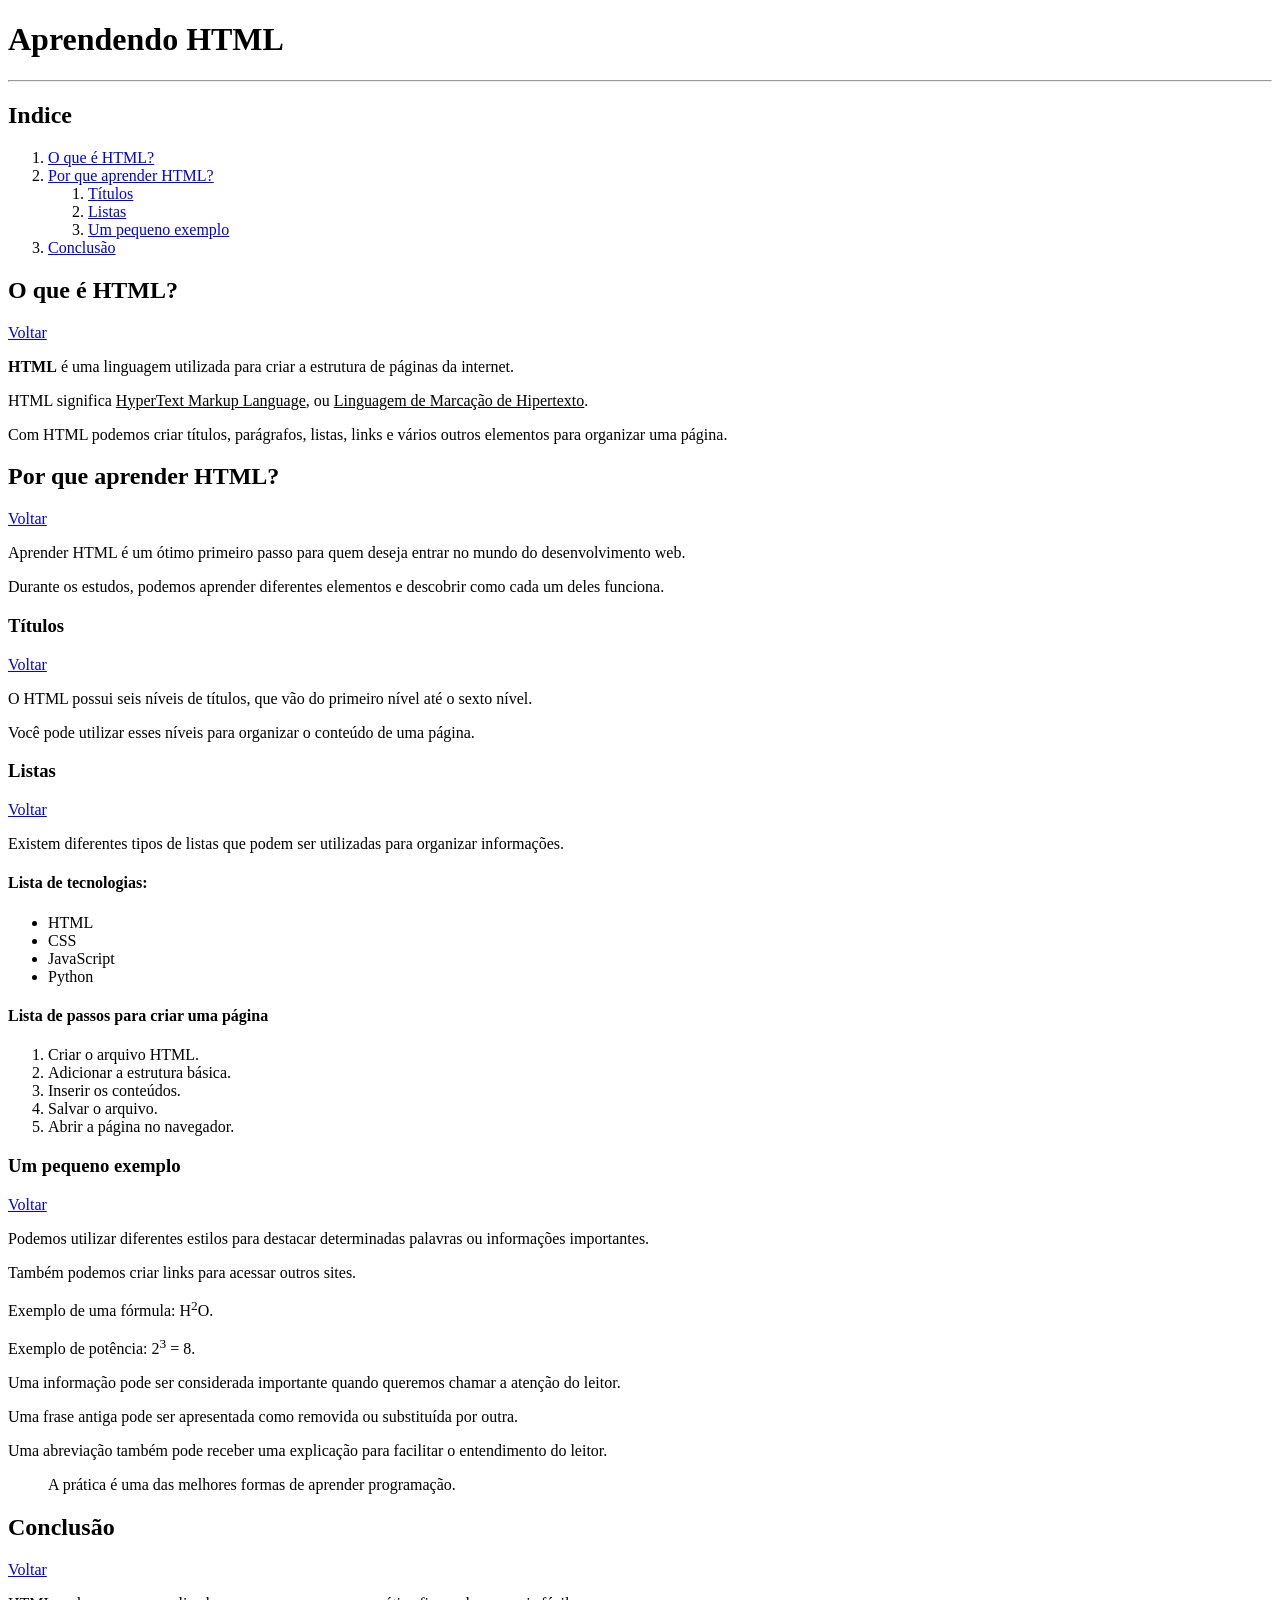
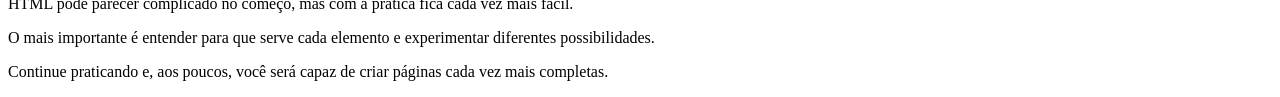
<file: Projeto 4 -  HTML1/index.html>
<!DOCTYPE html>
<html lang="pt-BR">

<head>
    <meta charset="UTF-8">
    <meta name="viewport" content="width=device-width, initial-scale=1.0">
    <title>Desafio HTML</title>
</head>

<body>
    <h1>Aprendendo HTML</h1>
    <hr />

    <h2 id="indice">Indice</h2>
    <ol>
        <li><a href="#O-que-e-HTML">O que é HTML?</a></li>
        <li><a href="#aprender">Por que aprender HTML?</a>
            <ol>
                <li><a href="#titulos">Títulos</a></li>
                <li><a href="#listas">Listas</a></li>
                <li><a href="#um-pequeno-exemplo">Um pequeno exemplo</a></li>
            </ol>
        </li>
        <li><a href="#conclusao">Conclusão</a></li>
    </ol>

    <h2 id="O-que-e-HTML">O que é HTML?</h2>
    <a href="#indice">Voltar</a>
    <p><strong>HTML</strong> é uma linguagem utilizada para criar a estrutura de páginas da internet.</p>
    <p>HTML significa <u>HyperText Markup Language</u>, ou <u>Linguagem de Marcação de Hipertexto</u>.</p>
    <p>Com HTML podemos criar títulos, parágrafos, listas, links e vários outros elementos para organizar uma página.
    </p>

    <h2 id="aprender">Por que aprender HTML?</h2>
    <a href="#indice">Voltar</a>
    <p>Aprender HTML é um ótimo primeiro passo para quem deseja entrar no mundo do desenvolvimento web.</p>
    <p>Durante os estudos, podemos aprender diferentes elementos e descobrir como cada um deles funciona.</p>

    <h3 id="titulos">Títulos</h3>
    <a href="#indice">Voltar</a>
    <p>O HTML possui seis níveis de títulos, que vão do primeiro nível até o sexto nível.</p>
    <p>Você pode utilizar esses níveis para organizar o conteúdo de uma página.</p>

    <h3 id="listas">Listas</h3>
    <a href="#indice">Voltar</a>
    <p>Existem diferentes tipos de listas que podem ser utilizadas para organizar informações.</p>
    <h4>Lista de tecnologias:</h4>
    <ul>
        <li>HTML</li>
        <li>CSS</li>
        <li>JavaScript</li>
        <li>Python</li>
    </ul>
    <h4>Lista de passos para criar uma página</h4>
    <ol>
        <li>Criar o arquivo HTML.</li>
        <li>Adicionar a estrutura básica.</li>
        <li>Inserir os conteúdos.</li>
        <li>Salvar o arquivo.</li>
        <li>Abrir a página no navegador.</li>
    </ol>

    <h3 id="um-pequeno-exemplo">Um pequeno exemplo</h3>
    <a href="#indice">Voltar</a>
    <p>Podemos utilizar diferentes estilos para destacar determinadas palavras ou informações importantes.</p>
    <p>Também podemos criar links para acessar outros sites.</p>
    <p>Exemplo de uma fórmula: H<sup>2</sup>O.</p>
    <p>Exemplo de potência: 2<sup>3</sup> = 8.</p>
    <p>Uma informação pode ser considerada importante quando queremos chamar a atenção do leitor.</p>
    <p>Uma frase antiga pode ser apresentada como removida ou substituída por outra.</p>
    <p>Uma abreviação também pode receber uma explicação para facilitar o entendimento do leitor.</p>
  
    <blockquote>A prática é uma das melhores formas de aprender programação.</blockquote>
    

    <h2 id="conclusao">Conclusão</h2>
    <a href="#indice">Voltar</a>
    <p>HTML pode parecer complicado no começo, mas com a prática fica cada vez mais fácil.</p>
    <p>O mais importante é entender para que serve cada elemento e experimentar diferentes possibilidades.</p>
    <p>Continue praticando e, aos poucos, você será capaz de criar páginas cada vez mais completas.</p>

</body>

</html>
</file>
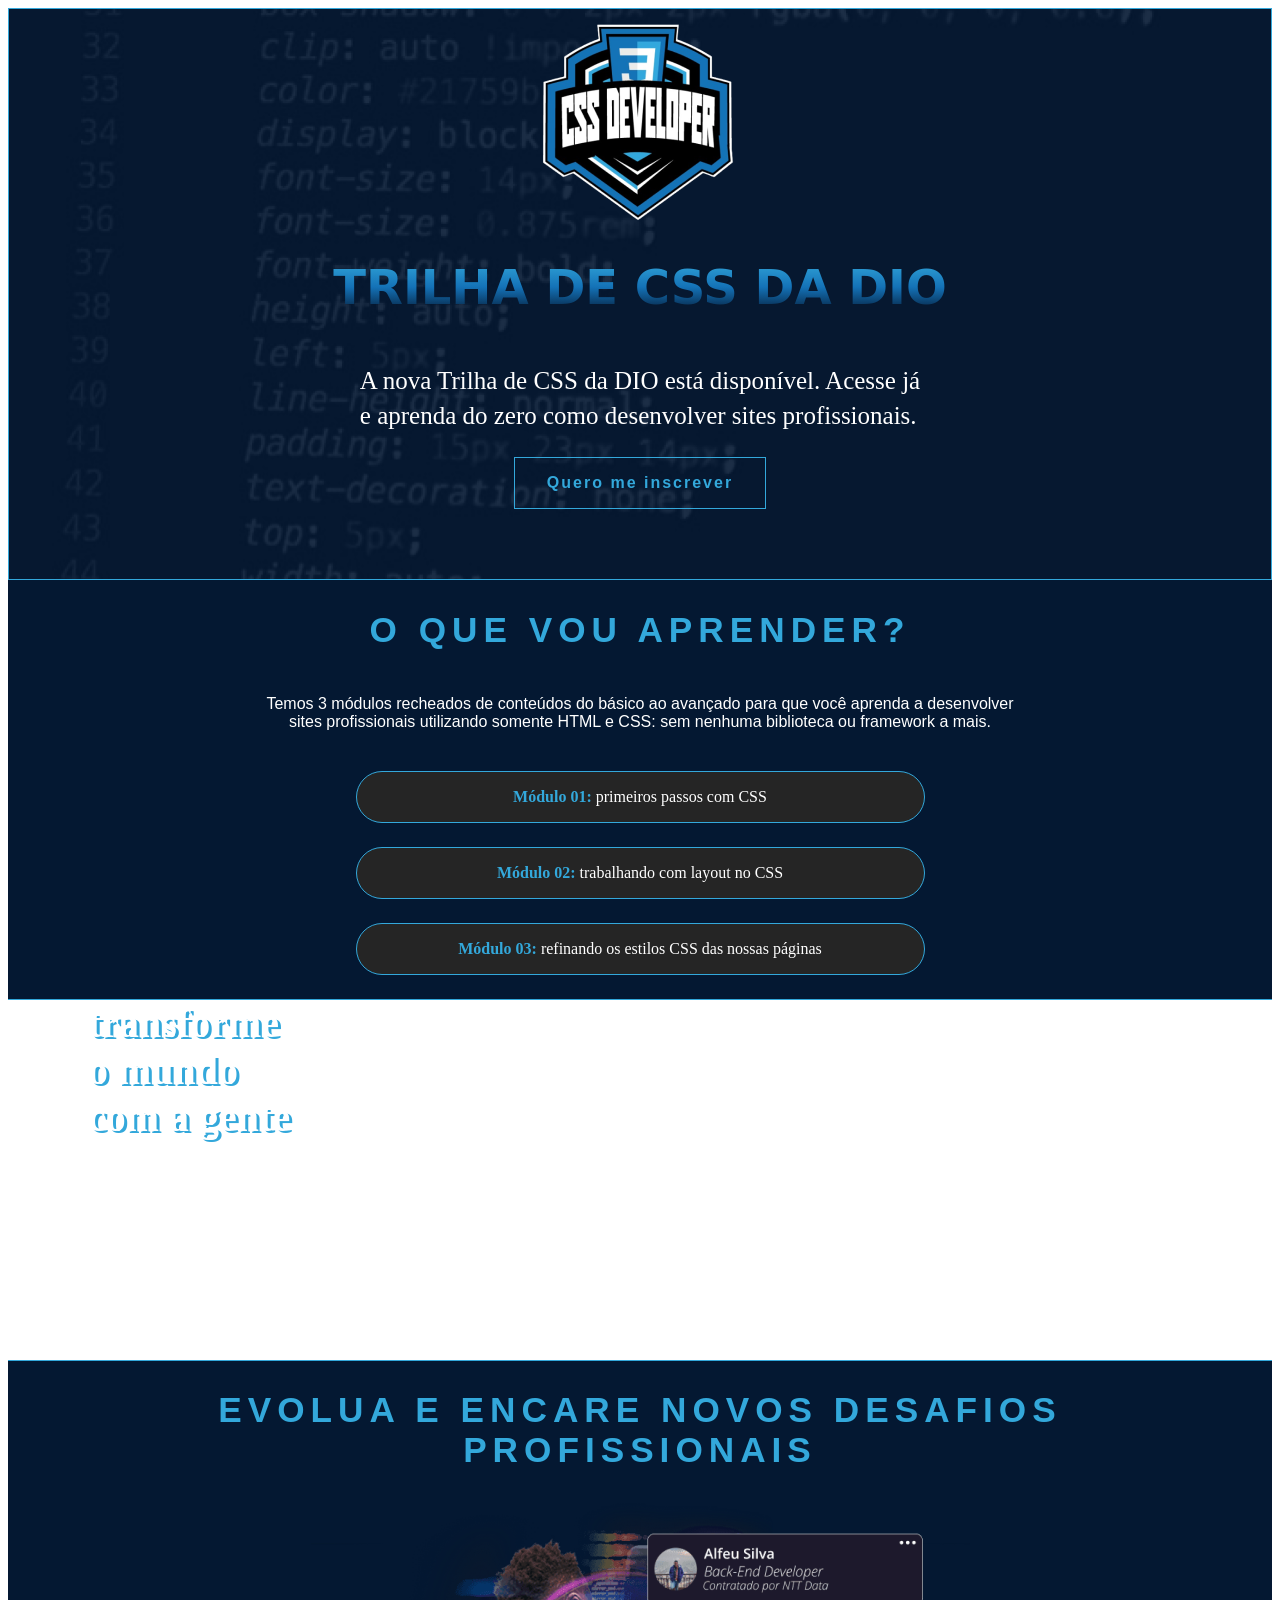
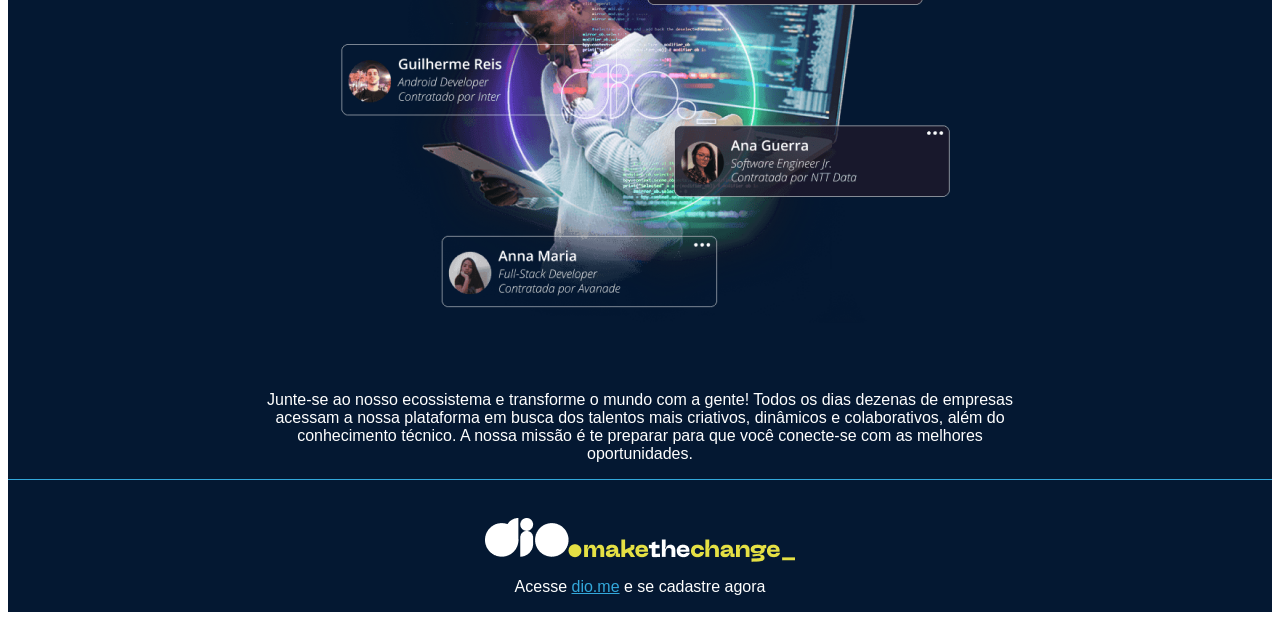
<file: Projeto 7 - CSS/index.html>
<!DOCTYPE html>
<html lang="en">

<head>
    <meta charset="UTF-8">
    <meta name="viewport" content="width=device-width, initial-scale=1.0">
    <title>Trilha de CSS - DIO</title>

    <link rel="stylesheet" href="assets/style.css">
    <link
    href="https://fonts.googleapis.com/css2?family=Montserrat:wght@400;700;800;900&display=swap"
    rel="stylesheet"
>
</head>

<body>
    <header class="banner">
        <div class="banner-content">
            <div class="logo">
                <img src="assets/images/logo.png" title="Logotipo Trilha de CSS DIO" alt="Logotipo Trilha de CSS DIO">
            </div>
            <h1>Trilha de CSS da DIO</h1>
            <p>A nova Trilha de CSS da DIO está disponível. Acesse já <br> e aprenda do zero como desenvolver sites
                profissionais.</p>
            <button>Quero me inscrever</button>
        </div>
    </header>
    <main>
        <section id="course-content">
            <h2>O que vou aprender?</h2>
            <p>Temos 3 módulos recheados de conteúdos do básico ao avançado para que você aprenda a desenvolver <br> sites
                profissionais utilizando somente HTML e CSS: sem nenhuma biblioteca ou framework a mais.
            </p>
            <div class="module-list">
                <div class="module">
                    <span>Módulo 01:</span> primeiros passos com CSS
                </div>
                <div class="module">
                    <span>Módulo 02:</span> trabalhando com layout no CSS
                </div>
                <div class="module">
                    <span>Módulo 03:</span> refinando os estilos CSS das nossas páginas
                </div>
            </div>
        </section>
        <section id="transform-world">
            <p>TRANSFORME <br> O MUNDO <br> COM A GENTE</p>
        </section>
        <section id="professional-challenges">
            <h2>Evolua e encare novos desafios<br>
             profissionais</h2>
            <img src="assets/images/professional-challenges.png" title="Homem lendo depoimentos em um tablet"
                alt="Homem lendo depoimentos em um tablet">
            <p>Junte-se ao nosso ecossistema e transforme o mundo com a gente! Todos os dias dezenas de empresas<br>
                acessam a nossa plataforma em busca dos talentos mais criativos, dinâmicos e colaborativos,
                além do <br> conhecimento técnico.
                A nossa missão é te preparar para que você conecte-se com as melhores <br> oportunidades.
            </p>
        </section>
    </main>
    <footer>
        <img src="assets/images/dio-logo.png" title="Logotipo DIO com o texto make the change"
            alt="Logotipo DIO com o texto make the change">
        <p>Acesse <a href="https://dio.me">dio.me</a> e se cadastre agora</p>
    </footer>
</body>

</html>
</file>
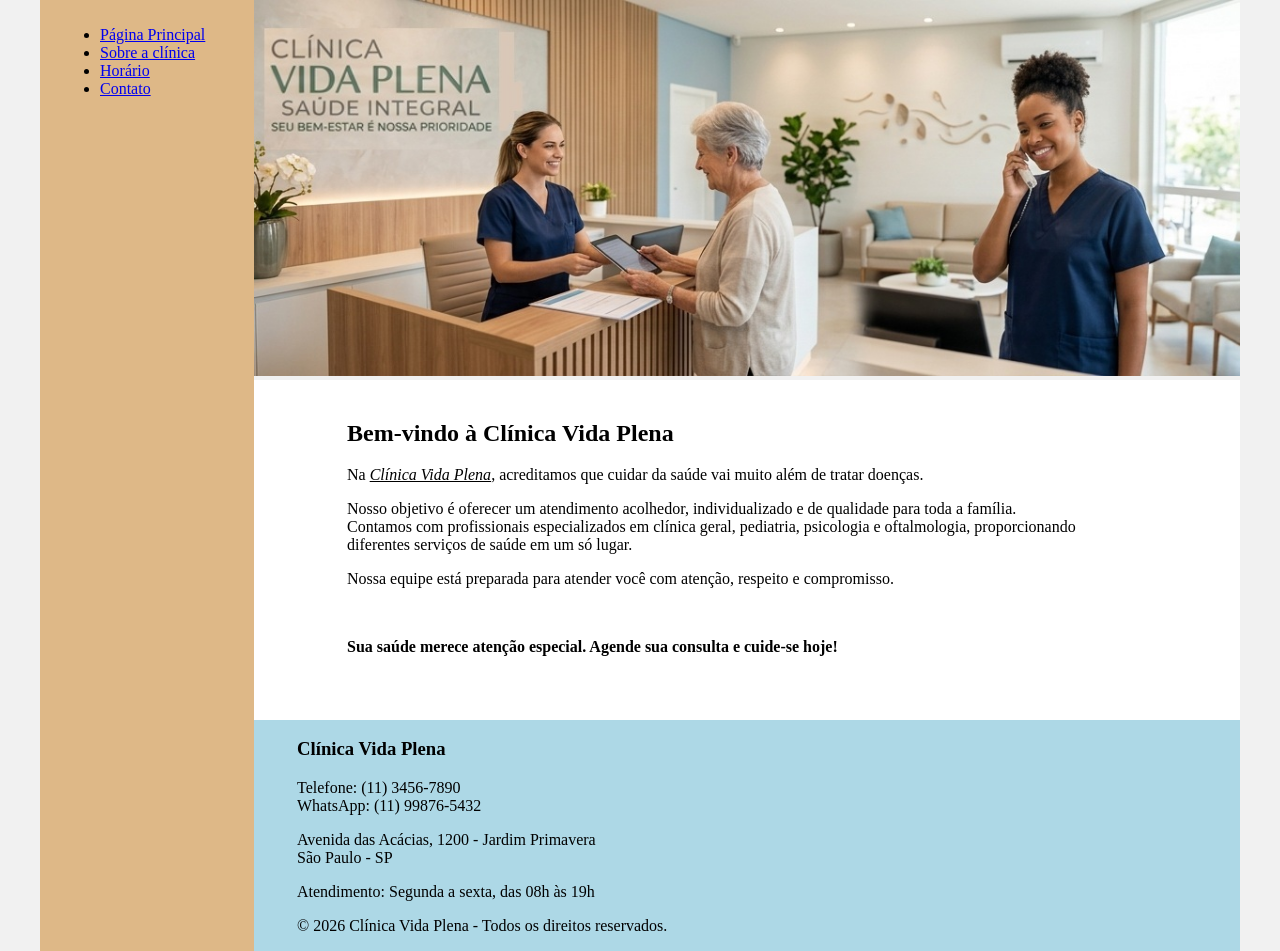
<file: Projeto Módulo 02 - HTML I/index.html>
<!DOCTYPE html>
<html lang="pt-Br">

<head>
    <meta charset="UTF-8">
    <meta name="viewport" content="width=device-width, initial-scale=1.0">
    <title>Projeto Módulo 02</title>
    <link rel="stylesheet" href="style.css">
</head>

<body>
    <div class="wrapper">
        <div class="menu">
            <ul>
                <li><a href="index.html">Página Principal</a></li>
                <li><a href="sobre-a-clinica.html">Sobre a clínica</a></li>
                <li><a href="horario_atendimento.html">Horário</a></li>
                <li><a href="contato.html">Contato</a></li>
            </ul>
        </div>
        <div class="main">
            <div class="header">
                <img src="imagens/index.png" alt="Equipe médica da Clínica Vida Plena" class="img"/>
            </div>
            <div class="content">
                <h2>Bem-vindo à Clínica Vida Plena</h2>

                <p>Na <i><u>Clínica Vida Plena</u></i>, acreditamos que cuidar da saúde vai muito além de tratar doenças.</p>
                <p>Nosso objetivo é oferecer um atendimento acolhedor, individualizado e de qualidade para toda a família.<br>
                    Contamos com profissionais especializados em clínica geral, pediatria, psicologia e oftalmologia,
                    proporcionando <br> diferentes serviços de saúde em um só lugar.</p>
                <p>Nossa equipe está preparada para atender você com atenção, respeito e compromisso.</p>
                <br>
                <blockquote><strong>Sua saúde merece atenção especial. Agende sua consulta e cuide-se hoje!</strong>
                </blockquote>

            </div>
            <div class="footer">
                <h3>Clínica Vida Plena</h3>
                <p>Telefone: (11) 3456-7890 <br>
                    WhatsApp: (11) 99876-5432
                </p>
                <p>Avenida das Acácias, 1200 - Jardim Primavera<br>
                    São Paulo - SP</p>
                <p>
                    Atendimento: Segunda a sexta, das 08h às 19h
                </p>
                <p>© 2026 Clínica Vida Plena - Todos os direitos reservados.</p>
            </div>
        </div>
    </div>
</body>

</html>
</file>
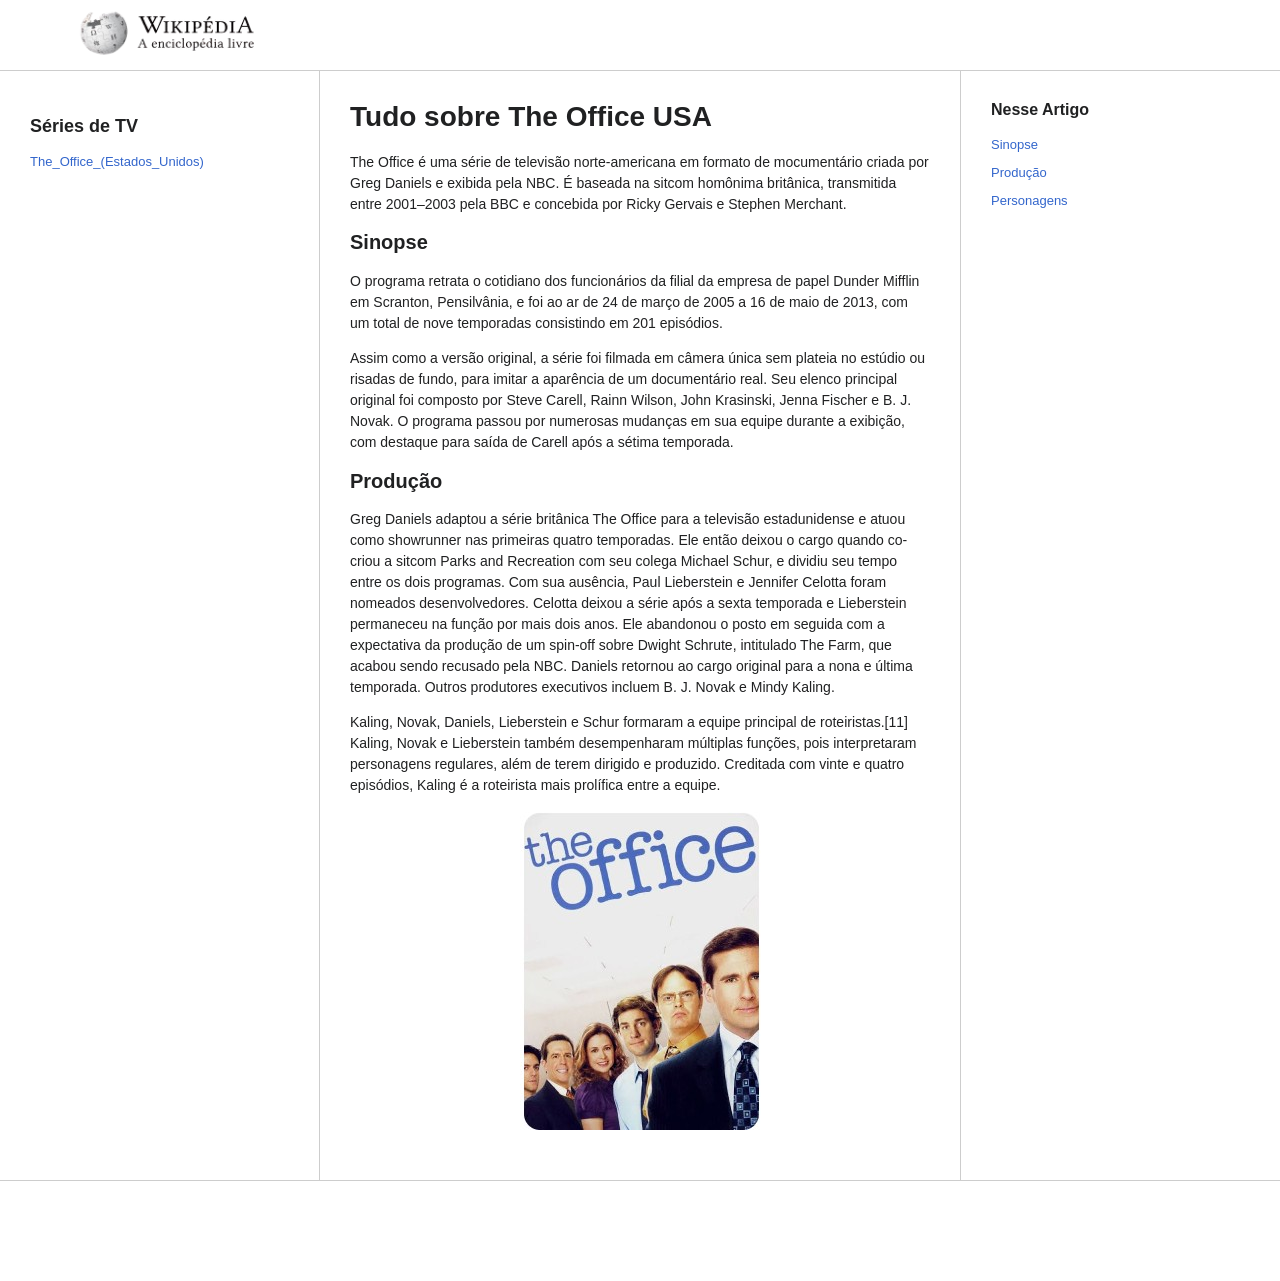
<file: Projeto Módulo 3 - Trilha HTML/index.html>
<!DOCTYPE html>
<html lang="pt-BR">

<head>
    <meta charset="UTF-8">
    <meta name="viewport" content="width=device-width, initial-scale=1.0">
    <title>Módulo 3 - Trilha HTML</title>
    <link rel="stylesheet" href="style.css">
</head>

<body>
    <header>
        <div>
            <figure>
                <img src="assets/logo.png" alt="logotipo do projeto wikipedia" />
            </figure>
        </div>
        <!-- <div class="bar"></div> -->
    </header>

    <main id="layout">
        <!--Menu lateral esquerdo-->
        <aside class="sidebar">
            <h2>Séries de TV</h2>
            <nav>
                <a href="#">The_Office_(Estados_Unidos)</a>
            </nav>
        </aside>

        <!--Conteúdo principal-->
        <div class="content">
            <h1>Tudo sobre The Office USA</h1>

            <p>The Office é uma série de televisão norte-americana em formato de mocumentário criada por Greg Daniels e
                exibida pela NBC. É baseada na sitcom homônima britânica, transmitida entre 2001–2003 pela BBC e
                concebida por Ricky Gervais e Stephen Merchant.
            </p>

            <section id="section">
                <h2>Sinopse</h2>
                <p>O programa retrata o cotidiano dos funcionários da filial da empresa de papel Dunder Mifflin em
                    Scranton, Pensilvânia, e foi ao ar de 24 de março de 2005 a 16 de maio de 2013, com um total de nove
                    temporadas consistindo em 201 episódios.
                </p>

                <p>Assim como a versão original, a série foi filmada em câmera única sem plateia no estúdio ou risadas
                    de fundo, para imitar a aparência de um documentário real. Seu elenco principal original foi
                    composto por Steve Carell, Rainn Wilson, John Krasinski, Jenna Fischer e B. J. Novak. O programa
                    passou por numerosas mudanças em sua equipe durante a exibição, com destaque para saída de Carell
                    após a sétima temporada.
                </p>
            </section>

            <section id="production">
                <h2>Produção</h2>
                <p>Greg Daniels adaptou a série britânica The Office para a televisão estadunidense e atuou como
                    showrunner nas primeiras quatro temporadas. Ele então deixou o cargo quando co-criou a sitcom Parks
                    and Recreation com seu colega Michael Schur, e dividiu seu tempo entre os dois programas. Com sua
                    ausência, Paul Lieberstein e Jennifer Celotta foram nomeados desenvolvedores. Celotta deixou a série
                    após a sexta temporada e Lieberstein permaneceu na função por mais dois anos. Ele abandonou o posto
                    em seguida com a expectativa da produção de um spin-off sobre Dwight Schrute, intitulado The Farm,
                    que acabou sendo recusado pela NBC. Daniels retornou ao cargo original para a nona e última
                    temporada. Outros produtores executivos incluem B. J. Novak e Mindy Kaling.
                </p>

                <p>Kaling, Novak, Daniels, Lieberstein e Schur formaram a equipe principal de roteiristas.[11] Kaling,
                    Novak e Lieberstein também desempenharam múltiplas funções, pois interpretaram personagens
                    regulares, além de terem dirigido e produzido. Creditada com vinte e quatro episódios, Kaling é a
                    roteirista mais prolífica entre a equipe.
                </p>

                <figure id="img-elenco">
                    <img src="assets/Screenshot_1.jpg" alt="imagem do elenco de the office" />
                </figure>

            </section>
        </div>

        <aside id="anchors">
            <h1>Nesse Artigo</h1>
            <nav>
                <ul>
                    <li>
                        <a href="#">Sinopse</a>
                    </li>
                    <li>
                        <a href="#">Produção</a>
                    </li>
                    <li>
                        <a href="#">Personagens</a>
                    </li>
                </ul>
            </nav>
        </aside>
    </main>

    <!--Índice direito-->
    <footer class="footer">

    </footer>

</body>

</html>
</file>
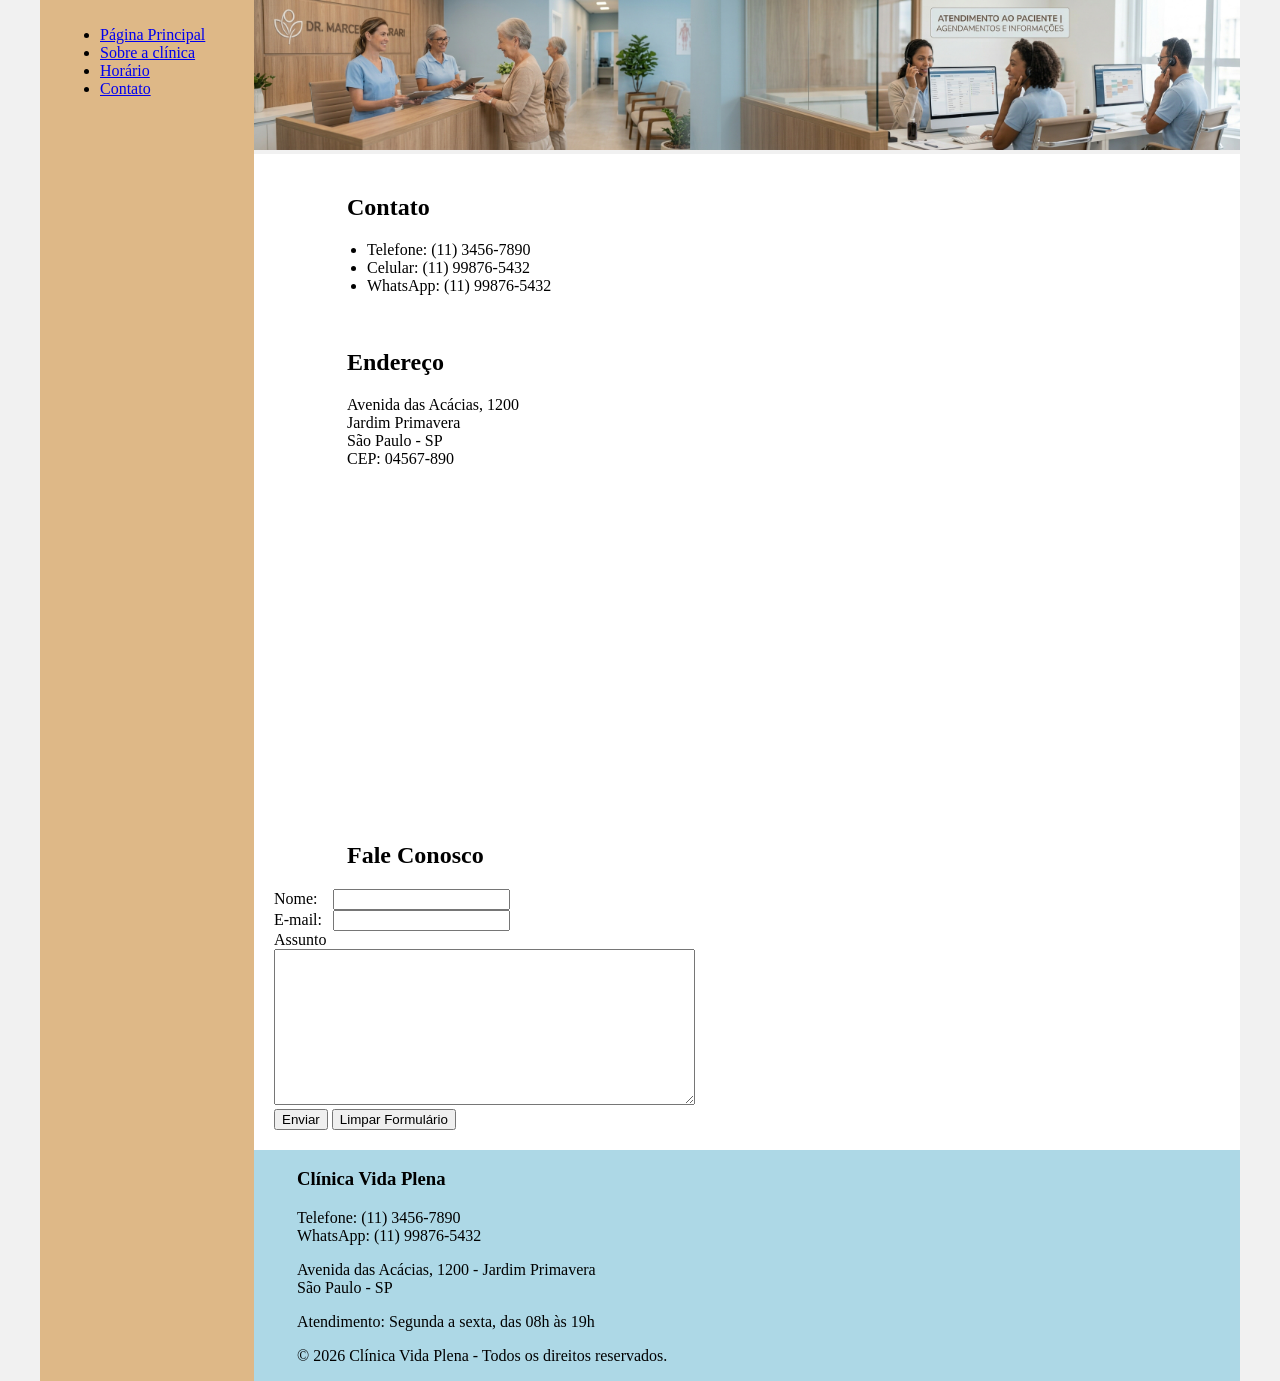
<file: Projeto Módulo 02 - HTML I/contato.html>
<!DOCTYPE html>
<html lang="pt-Br">

<head>
    <meta charset="UTF-8">
    <meta name="viewport" content="width=device-width, initial-scale=1.0">
    <title>Projeto Módulo 02</title>
    <link rel="stylesheet" href="style.css">
</head>

<body>
    <div class="wrapper">
        <div class="menu">
            <ul>
                <li><a href="index.html">Página Principal</a></li>
                <li><a href="sobre-a-clinica.html">Sobre a clínica</a></li>
                <li><a href="horario_atendimento.html">Horário</a></li>
                <li><a href="contato.html">Contato</a></li>
            </ul>
        </div>
        <div class="main">
            <div class="header">
                <img src="imagens/contato.png" class="img" />
            </div>
            <div class="content">
                <h2>Contato</h2>
                <ul>
                    <li>Telefone: (11) 3456-7890</li>
                    <li>Celular: (11) 99876-5432</li>
                    <li>WhatsApp: (11) 99876-5432</li>
                </ul>
                <br>
                <h2>Endereço</h2>
                <p>Avenida das Acácias, 1200<br>
                    Jardim Primavera<br>
                    São Paulo - SP<br>
                    CEP: 04567-890
                </p>
                <p><iframe
                        src="https://www.google.com/maps/embed?pb=!1m18!1m12!1m3!1d14877.669647594168!2d-47.8286576271057!3d-21.215290279867734!2m3!1f0!2f0!3f0!3m2!1i1024!2i768!4f13.1!3m3!1m2!1s0x94b9b9338a32f74b%3A0xde55462cef5367e9!2sParque%20das%20Artes!5e0!3m2!1spt-BR!2sbr!4v1788961770237!5m2!1spt-BR!2sbr"
                        width="400" height="300" style="border:0;" allowfullscreen="" loading="lazy"
                        referrerpolicy="strict-origin-when-cross-origin"></iframe></p><br>

                <form method="get" target="_blank" autocomplete="on">
                    <h2>Fale Conosco</h2>

                    <label>Nome: </label>
                    <input type="text" name="nome" />
                    <br>

                    <label>E-mail: </label>
                    <input type="email" name="email" />
                    <br>

                    <label>Assunto</label>
                    <br>

                    <textarea rows="10" cols="50" name="assunto"></textarea>
                    <br>

                    <button type="submit" value="enviar">Enviar</button>
                    <button type="reset" value="limpar">Limpar Formulário</button>
                </form>
            </div>
            <div class="footer">
                <h3>Clínica Vida Plena</h3>
                <p>Telefone: (11) 3456-7890 <br>
                    WhatsApp: (11) 99876-5432
                </p>
                <p>Avenida das Acácias, 1200 - Jardim Primavera<br>
                    São Paulo - SP</p>
                <p>
                    Atendimento: Segunda a sexta, das 08h às 19h
                </p>
                <p>© 2026 Clínica Vida Plena - Todos os direitos reservados.</p>
            </div>
        </div>
</body>

</html>
</file>
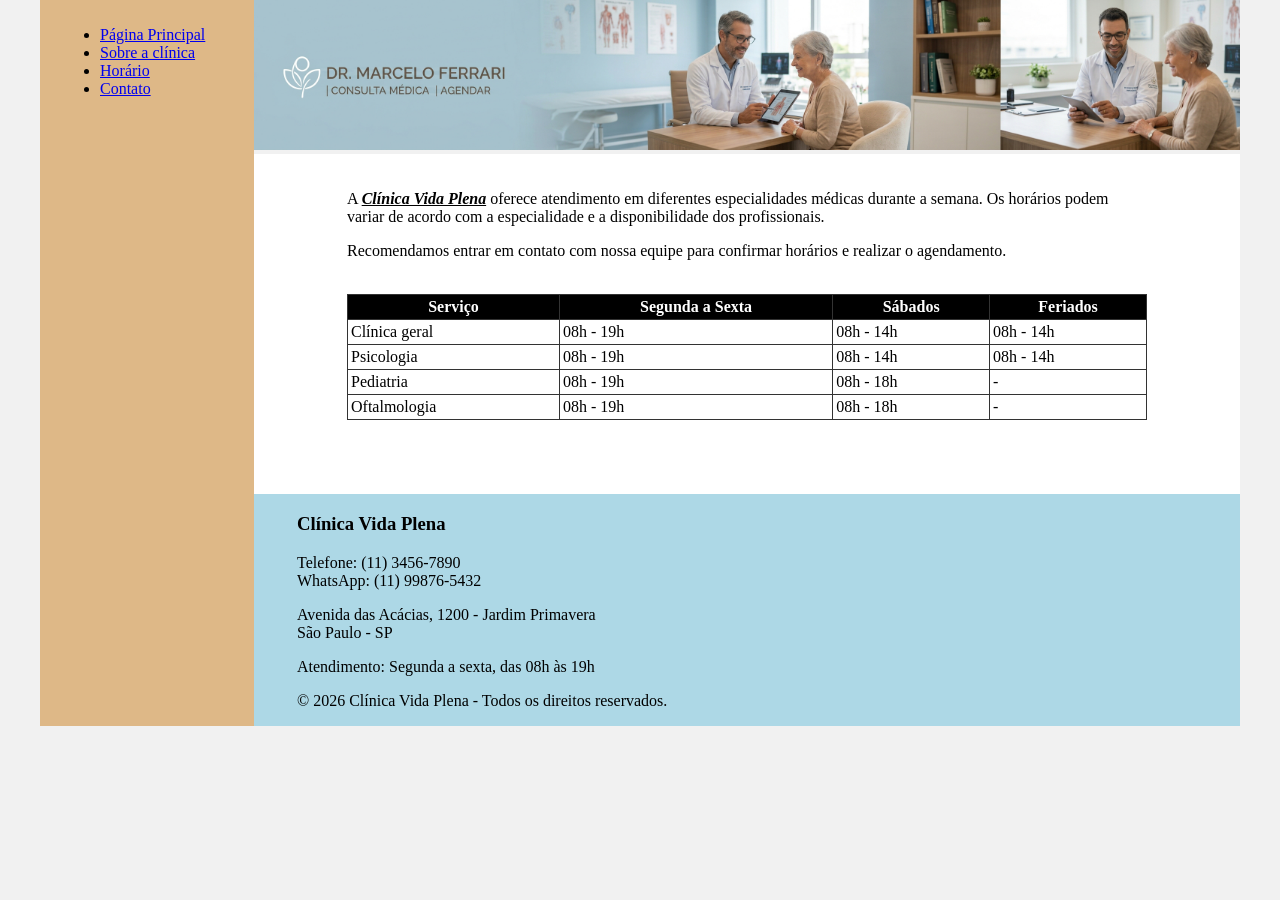
<file: Projeto Módulo 02 - HTML I/horario_atendimento.html>
<!DOCTYPE html>
<html lang="pt-Br">
<head>
    <meta charset="UTF-8">
    <meta name="viewport" content="width=device-width, initial-scale=1.0">
    <title>Projeto Módulo 02</title>
    <link rel="stylesheet" href="style.css">
</head>
<body>
    <div class="wrapper">
        <div class="menu">
            <ul>
                <li><a href="index.html">Página Principal</a></li>
                <li><a href="sobre-a-clinica.html">Sobre a clínica</a></li>
                <li><a href="horario_atendimento.html">Horário</a></li>
                <li><a href="contato.html">Contato</a></li>
            </ul>
        </div>
        <div class="main">
            <div class="header">
                <img src="imagens/horario.png" class="img"/>
            </div>
            <div class="content">
                <p>A <strong><i><u>Clínica Vida Plena</u></i></strong> oferece atendimento em diferentes especialidades médicas durante a semana. Os horários podem variar de acordo com a especialidade e a disponibilidade dos profissionais.
                
                <p>Recomendamos entrar em contato com nossa equipe para confirmar horários e realizar o agendamento.</p><br>

                <table border="">
                    <thead>
                        <tr>
                            <th>Serviço</th>
                            <th>Segunda a Sexta</th>
                            <th>Sábados</th>
                            <th>Feriados</th>
                        </tr>
                    </thead>
                    <tbody>
                        <tr>
                            <td>Clínica geral</td>
                            <td>08h - 19h</td>
                            <td>08h - 14h</td>
                            <td>08h - 14h</td>
                        </tr>
                        <tr>
                            <td>Psicologia</td>
                            <td>08h - 19h</td>
                            <td>08h - 14h</td>
                            <td>08h - 14h</td>
                        </tr>
                        <tr>
                            <td>Pediatria</td>
                            <td>08h - 19h</td>
                            <td>08h - 18h</td>
                            <td>-</td>
                        </tr>
                        <tr>
                            <td>Oftalmologia</td>
                            <td>08h - 19h</td>
                            <td>08h - 18h</td>
                            <td>-</td>
                        </tr>
                    </tbody>
                </table>
            </div>
            <div class="footer">
                <h3>Clínica Vida Plena</h3>
                <p>Telefone: (11) 3456-7890 <br>
                    WhatsApp: (11) 99876-5432
                </p>
                <p>Avenida das Acácias, 1200 - Jardim Primavera<br>
                    São Paulo - SP</p>
                <p>
                    Atendimento: Segunda a sexta, das 08h às 19h
                </p>
                <p>© 2026 Clínica Vida Plena - Todos os direitos reservados.</p>
            </div>
        </div>
    </div>
</body>
</html>
</file>
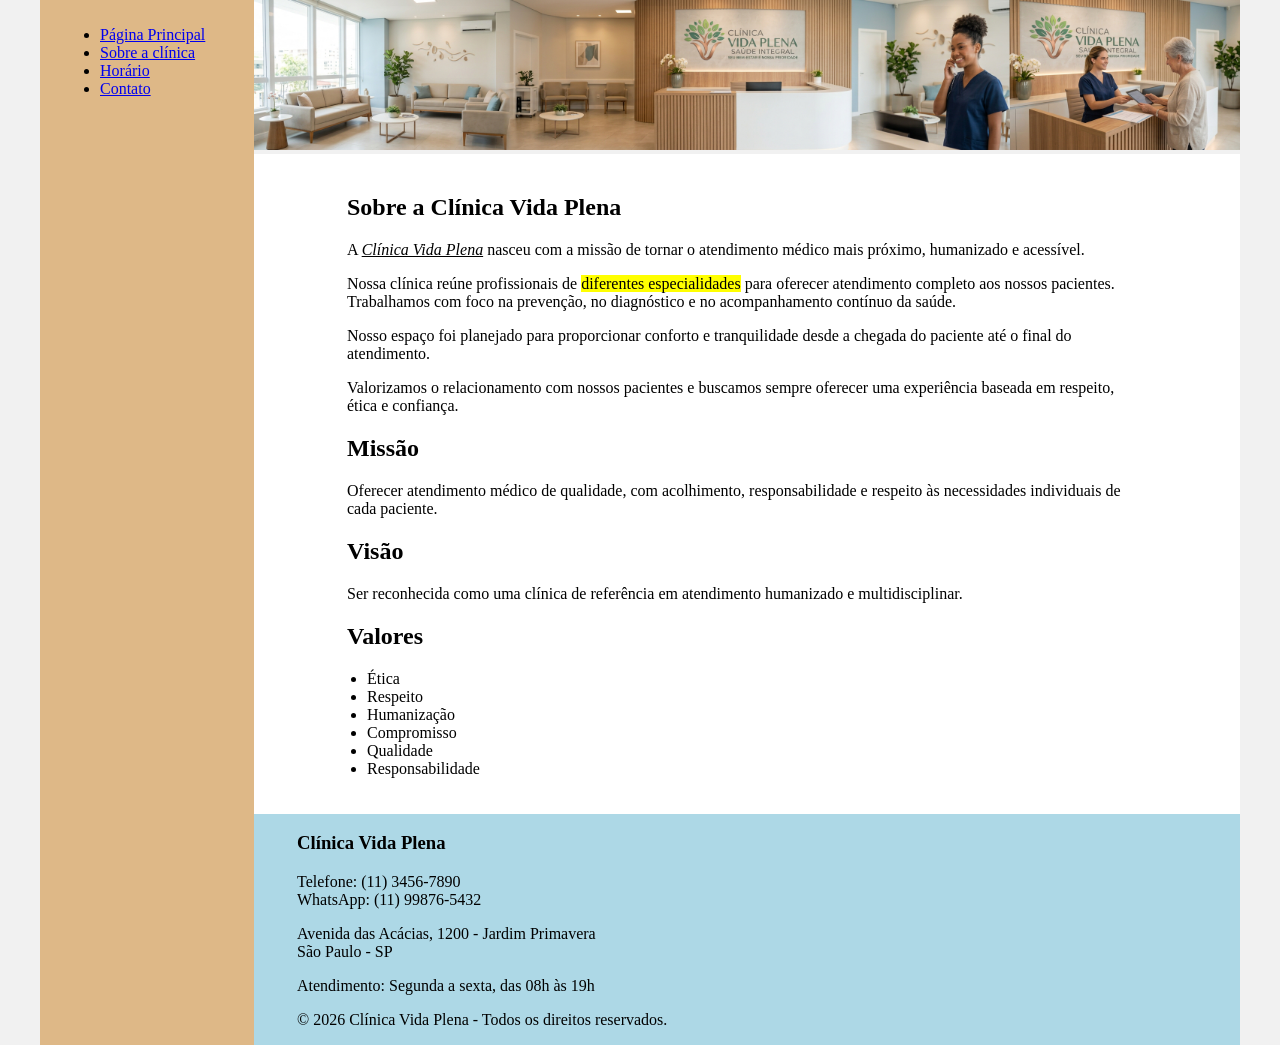
<file: Projeto Módulo 02 - HTML I/sobre-a-clinica.html>
<!DOCTYPE html>
<html lang="pt-Br">
<head>
    <meta charset="UTF-8">
    <meta name="viewport" content="width=device-width, initial-scale=1.0">
    <title>Projeto Módulo 02</title>
    <link rel="stylesheet" href="style.css">
</head>
<body>
    <div class="wrapper">
        <div class="menu">
            <ul>
                <li><a href="index.html">Página Principal</a></li>
                <li><a href="sobre-a-clinica.html">Sobre a clínica</a></li>
                <li><a href="horario_atendimento.html">Horário</a></li>
                <li><a href="contato.html">Contato</a></li>
            </ul>
        </div>
        <div class="main">
            <div class="header">
                <img src="imagens/sobre.png" alt="Interior da Clínica Vida Plena" class="img"/>
            </div>
            <div class="content">
                <h2>Sobre a Clínica Vida Plena</h2>
                <p>A <i><u>Clínica Vida Plena</u></i> nasceu com a missão de tornar o atendimento médico mais próximo, humanizado e acessível.</p>

                <p>Nossa clínica reúne profissionais de <mark>diferentes especialidades</mark> para oferecer atendimento completo aos nossos pacientes. Trabalhamos com foco na prevenção, no diagnóstico e no acompanhamento contínuo da saúde.</p>

                <p>Nosso espaço foi planejado para proporcionar conforto e tranquilidade desde a chegada do paciente até o final do atendimento.</p>

                <p>Valorizamos o relacionamento com nossos pacientes e buscamos sempre oferecer uma experiência baseada em respeito, ética e confiança.</p>

                <h2>Missão</h2>
                <p>Oferecer atendimento médico de qualidade, com acolhimento, responsabilidade e respeito às necessidades individuais de cada paciente.</p>

                <h2>Visão</h2>
                <p>Ser reconhecida como uma clínica de referência em atendimento humanizado e multidisciplinar.</p>

                <h2>Valores</h2>
                <ul>
                    <li>Ética</li>
                    <li>Respeito</li>
                    <li>Humanização</li>
                    <li>Compromisso</li>
                    <li>Qualidade</li>
                    <li>Responsabilidade</li>
                </ul>
            </div>
            <div class="footer">
                <h3>Clínica Vida Plena</h3>
                <p>Telefone: (11) 3456-7890 <br>
                    WhatsApp: (11) 99876-5432
                </p>
                <p>Avenida das Acácias, 1200 - Jardim Primavera<br>
                    São Paulo - SP</p>
                <p>
                    Atendimento: Segunda a sexta, das 08h às 19h
                </p>
                <p>© 2026 Clínica Vida Plena - Todos os direitos reservados.</p>
            </div>
        </div>
    </div>
</body>
</html>
</file>
<file: Projeto 7 - CSS/assets/style.css>
.banner {
    border: 1px solid #33A8DB;
}

.banner-content {
    background-image: url("images/banner.png");
    display: flex;
    flex-direction: column;
    align-items: center;
    background-color: #041832;
}

.banner-content h1 {
    font-family: system-ui, -apple-system, BlinkMacSystemFont, 'Segoe UI', Roboto, Oxygen, Ubuntu, Cantarell, 'Open Sans', 'Helvetica Neue', sans-serif;
    font-size: 48px;
    font-weight: 900;
    text-transform: uppercase;

    background: linear-gradient(to bottom,
            #33A8DB 0%,
            #1472B7 50%,
            #041832 100%);
    background-clip: text;
    -webkit-background-clip: text;
    color: transparent;
}

.banner-content p {
    font-size: 16px;
    color: #ffffff;
    font-weight: 400;
    font-size: 25px;
    margin: 16px 0 24px;
    line-height: 1.4;
}

.banner-content button {
    color: #33A8DB;
    background: transparent;
    border: 1px solid #33A8DB;
    padding: 16px 32px;
    font-size: 16px;
    font-weight: 700;
    letter-spacing: 2px;
    cursor: pointer;
    margin-bottom: 70px;
}

#course-content {
    background-color: #041832;
    display: flex;
    flex-direction: column;
    align-items: center;
    border-bottom: 1px solid #33A8DB;
}

#course-content h2 {
    color: #33A8DB;
    letter-spacing: 6px;
    font-family: 'Trebuchet MS', 'Lucida Sans Unicode', 'Lucida Grande', 'Lucida Sans', Arial, sans-serif;
    font-size: 220%;
    text-transform: uppercase;
}

#course-content p {
    color: white;
    text-align: center;
    font-family: Arial, Helvetica, sans-serif;
}

.module {
    color: #ffffff;
    background-color: #252525;
    border: 1px solid #33A8DB;
    border-radius: 30px;
    padding: 16px;
    margin: 24px auto;
    width: 535px;
    text-align: center;
}

.module span {
    text-align: center;
    color: #33A8DB;
    font-weight: bold;
}

#transform-world {
    width: 100%;
    height: 360px;
    background-image: url("images/woman-code.png");
    background-size: cover;
    background-position: center;
    background-attachment: fixed;
    background-repeat: no-repeat;
    border-bottom: 1px solid #33A8DB;
}

#transform-world p {
    color: white;
    margin: 80px;
    margin-top: auto;
    font-size: 40px;
    font-weight: 900;
    text-transform: lowercase;
    text-shadow: 3px 2px 0px #33A8DB;
    text-align: left;
}

#professional-challenges {
    background-color: #041832;
    display: flex;
    flex-direction: column;
    align-items: center;
    border-bottom: 1px solid #33A8DB;
}

#professional-challenges h2 {
    color: #33A8DB;
    letter-spacing: 6px;
    font-family: 'Trebuchet MS', 'Lucida Sans Unicode', 'Lucida Grande', 'Lucida Sans', Arial, sans-serif;
    font-size: 220%;
    text-transform: uppercase;
    text-align: center;
}

#professional-challenges p {
    color: white;
    display: flex;
    flex-direction: column;
    text-align: center;
    font-family: Arial, Helvetica, sans-serif;
    margin-top: 5%;
}

footer {
    padding-top: 3%;
    display: flex;
    flex-direction: column;
    align-items: center;
    background-color: #041832;
}

footer p {
    color: white;
    font-family: Arial, Helvetica, sans-serif;
}

footer a {
    color: #33A8DB;
}
</file>
<file: Projeto Módulo 02 - HTML I/style.css>
html, body {
    margin: 0;
}
body {
    background-color: #f1f1f1;
    display: flex;
    justify-content: center;
}

.wrapper {
    width: 1200px;
    display: flex;
    margin: 0 auto;
}
.main {
    display: flex;
    flex-flow: column;
    width: 85%;
}
.menu {
    width: 15%;
    background-color: burlywood;
    padding: 10px 20px 0px;
}
.header {
    min-height: 150px;
}
.content {
    background-color: white;
    min-height: 300px;
    padding: 20px;
}
.content h2,
.content p,
.content ul,
.content blockquote {
    max-width: 800px;
    margin-left: auto;
    margin-right: auto;
}
.footer {
    background-color: lightblue;
    min-height: 150px;
}
.footer h3,
.footer p  {
    max-width: 900px;
    margin-left: auto;
    margin-right: auto;
}

.img {
    width: 100%;;
    min-height: 150px;
}
table {
    border-collapse: collapse;
    width: 100%;
    max-width: 800px;
    margin-left: auto;
    margin-right: auto;
}
th {
    background-color: black;
    color: white;
}
th, td {
    border: 1px solid #333;
    padding: 3px;
} 
form label {
    display: inline-block;
    width: 55px;
}
</file>
<file: Projeto Módulo 3 - Trilha HTML/style.css>
html,
body {
    margin: 0;
    padding: 0;
}

/* =========================
   HEADER
   ========================= */
header {
    height: 70px;
    border-bottom: 1px solid #cdcdcd;
}

header div {
    height: 100%;
    display: flex;
    align-items: center;
    padding-left: 30px;
}

header img {
    width: 200px;
}

/* =========================
   LAYOUT
   ========================= */
#layout {
    display: grid;
    grid-template-columns: 1fr 2fr 1fr;
}

/* =========================
   MENU LATERAL
   ========================= */
.sidebar {
    border-right: 1px solid #cdcdcd;
    padding: 30px;
}
.sidebar h2 {
      font-size: 18px;
}
.sidebar a {
    font-size: 13px;
    color: #3366cc;
    text-decoration: none;
}

/* =========================
   ÍNDICE
   ========================= */
#anchors {
    border-left: 1px solid #cdcdcd;
    padding:  30px;
}
#anchors h1 {
    font-size: 16px;
    margin-top: 0;
}
#anchors a {
    font-size: 13px;
    color: #3366cc;
    text-decoration: none;
}
#anchors ul {
    list-style: none;
    padding: 0;
}
#anchors li {
    margin-bottom: 10px;
}

/* =========================
   CONTEÚDO PRINCIPAL
   ========================= */
.content {
    padding: 30px;
}
.content h1 {
    font-size: 28px;
    margin-top: 0;
}
.content h2 {
    font-size: 20px;
}
.content p {
    font-size: 14px;
    line-height: 1.5;
}
body {
    font-family: Arial, Helvetica, sans-serif;
    color: #202122;
}
#img-elenco {
    text-align: center;
}

/* =========================
   FOOTER
   ========================= */
.footer {
    height: 100px;
    border-top: 1px solid #cdcdcd;
}
</file>
